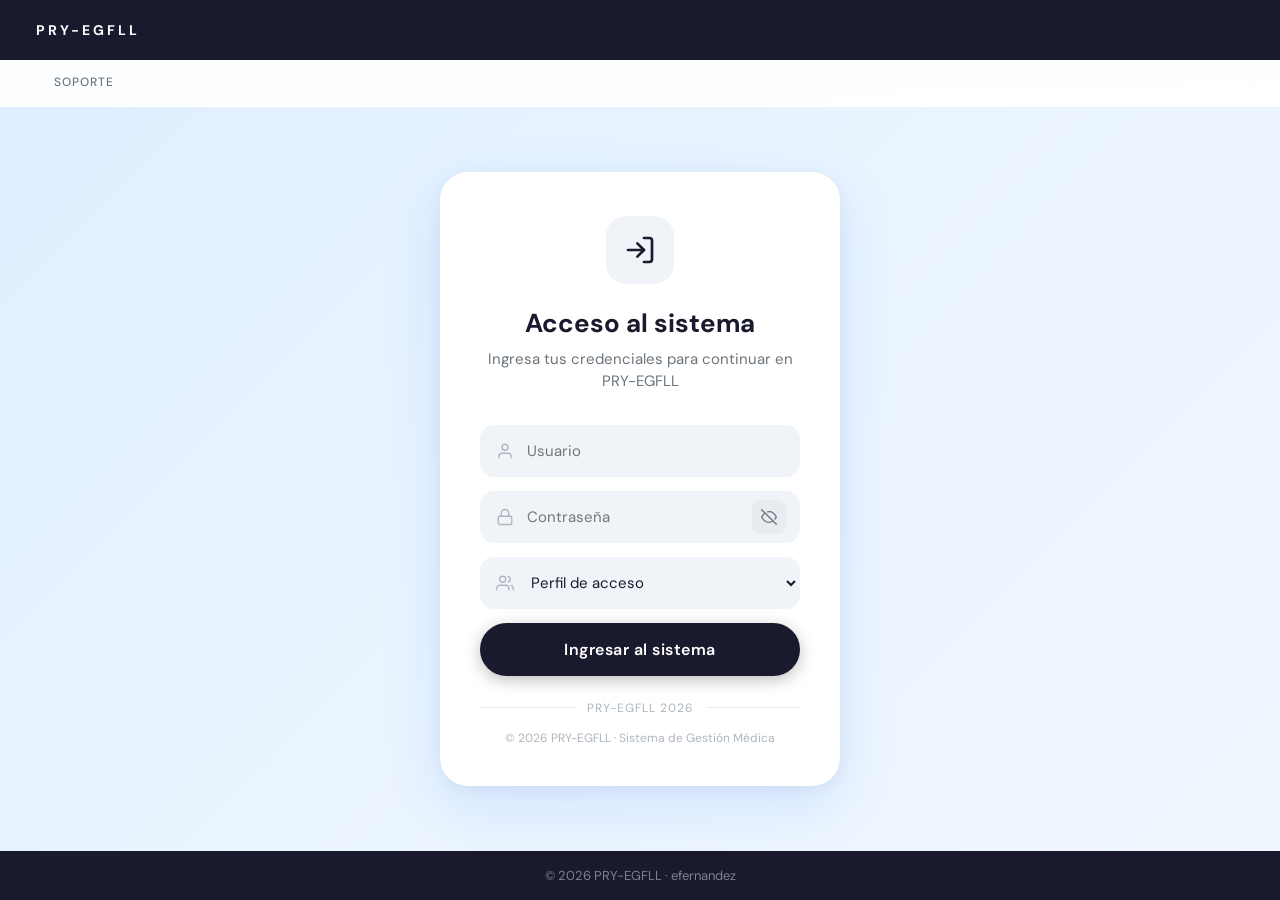
<file: index.html>
<!DOCTYPE html>
<html lang="es">
<head>
  <meta charset="UTF-8" />
  <meta name="viewport" content="width=device-width, initial-scale=1.0" />
  <meta name="description" content="PRY-EGFLL — Sistema de Gestión Médica" />
  <meta name="author" content="efernandez" />
  <title>PRY-EGFLL — Acceso</title>
  <link rel="stylesheet" href="css/global.css" />
  <link rel="stylesheet" href="css/animations.css" />
  <link rel="stylesheet" href="css/login.css" />
  <link rel="stylesheet" href="css/login.animations.css" />
</head>
<body>

  <header>
    <h1>PRY-EGFLL</h1>
  </header>

  <nav>
    <ul>
      <li><a href="soporte.html">Soporte</a></li>
    </ul>
  </nav>

  <main>
    <div class="login-box">

      <!-- ícono superior centrado — estilo imagen referencia -->
      <div class="login-icon-wrap">
        <svg viewBox="0 0 24 24">
          <path d="M15 3h4a2 2 0 0 1 2 2v14a2 2 0 0 1-2 2h-4"/>
          <polyline points="10 17 15 12 10 7"/>
          <line x1="15" y1="12" x2="3" y2="12"/>
        </svg>
      </div>

      <div class="login-title">Acceso al sistema</div>
      <div class="login-sub">Ingresa tus credenciales para continuar en PRY-EGFLL</div>

      <!-- campo usuario con ícono SVG integrado -->
      <div class="input-field">
        <svg viewBox="0 0 24 24">
          <path d="M20 21v-2a4 4 0 0 0-4-4H8a4 4 0 0 0-4 4v2"/>
          <circle cx="12" cy="7" r="4"/>
        </svg>
        <input type="text" id="usuario" placeholder="Usuario" />
      </div>

      <!-- campo contraseña con ícono SVG y botón ojo -->
      <div class="input-field">
        <svg viewBox="0 0 24 24">
          <rect x="3" y="11" width="18" height="11" rx="2" ry="2"/>
          <path d="M7 11V7a5 5 0 0 1 10 0v4"/>
        </svg>
        <input type="password" id="password" placeholder="Contraseña" />
        <!-- botón ojo — mismo estilo que imagen referencia -->
        <button class="eye-toggle" type="button" title="Mostrar contraseña">
          <svg viewBox="0 0 24 24">
            <path d="M17.94 17.94A10.07 10.07 0 0 1 12 20c-7 0-11-8-11-8a18.45 18.45 0 0 1 5.06-5.94"/>
            <path d="M9.9 4.24A9.12 9.12 0 0 1 12 4c7 0 11 8 11 8a18.5 18.5 0 0 1-2.16 3.19"/>
            <line x1="1" y1="1" x2="23" y2="23"/>
          </svg>
        </button>
      </div>

      <!-- campo perfil con ícono SVG -->
      <div class="input-field">
        <svg viewBox="0 0 24 24">
          <path d="M17 21v-2a4 4 0 0 0-4-4H5a4 4 0 0 0-4 4v2"/>
          <circle cx="9" cy="7" r="4"/>
          <path d="M23 21v-2a4 4 0 0 0-3-3.87"/>
          <path d="M16 3.13a4 4 0 0 1 0 7.75"/>
        </svg>
        <select id="rol">
          <option value="" disabled selected>Perfil de acceso</option>
          <option>Médico</option>
          <option>Admisión</option>
          <option>TI</option>
        </select>
      </div>

      <!-- botón pill negro con spinner SIEMPRE visible -->
      <!--<a href="medicos.html">-->
        <button class="btn-login" type="button" id="btn-login">
          Ingresar al sistema
        </button>
      <!--</a>--->

      <div class="login-divider">
        <div class="div-line"></div>
        <span class="div-text">PRY-EGFLL 2026</span>
        <div class="div-line"></div>
      </div>

      <div class="login-footer">&copy; 2026 PRY-EGFLL &middot; Sistema de Gestión Médica</div>

    </div>
  </main>

  <footer>
    &copy; 2026 PRY-EGFLL &middot; efernandez
  </footer>


  <!-- Modal login — bienvenida o error -->
  <div class="modal-overlay" id="modal-login">
    <div class="modal-box">
      <div class="modal-icono" id="modal-icono">
        <svg width="28" height="28" viewBox="0 0 24 24" fill="none" stroke="#198754" stroke-width="2" stroke-linecap="round" stroke-linejoin="round"><polyline points="20 6 9 17 4 12"/></svg>
      </div>
      <div class="modal-titulo" id="modal-titulo">Bienvenido</div>
      <div class="modal-mensaje" id="modal-mensaje"></div>
      <div class="modal-btns">
        <button class="btn btn-primary" id="modal-btn-ok">Continuar</button>
      </div>
    </div>
  </div>

  <script src="js/login.js"></script>
</body>
</html>
</file>
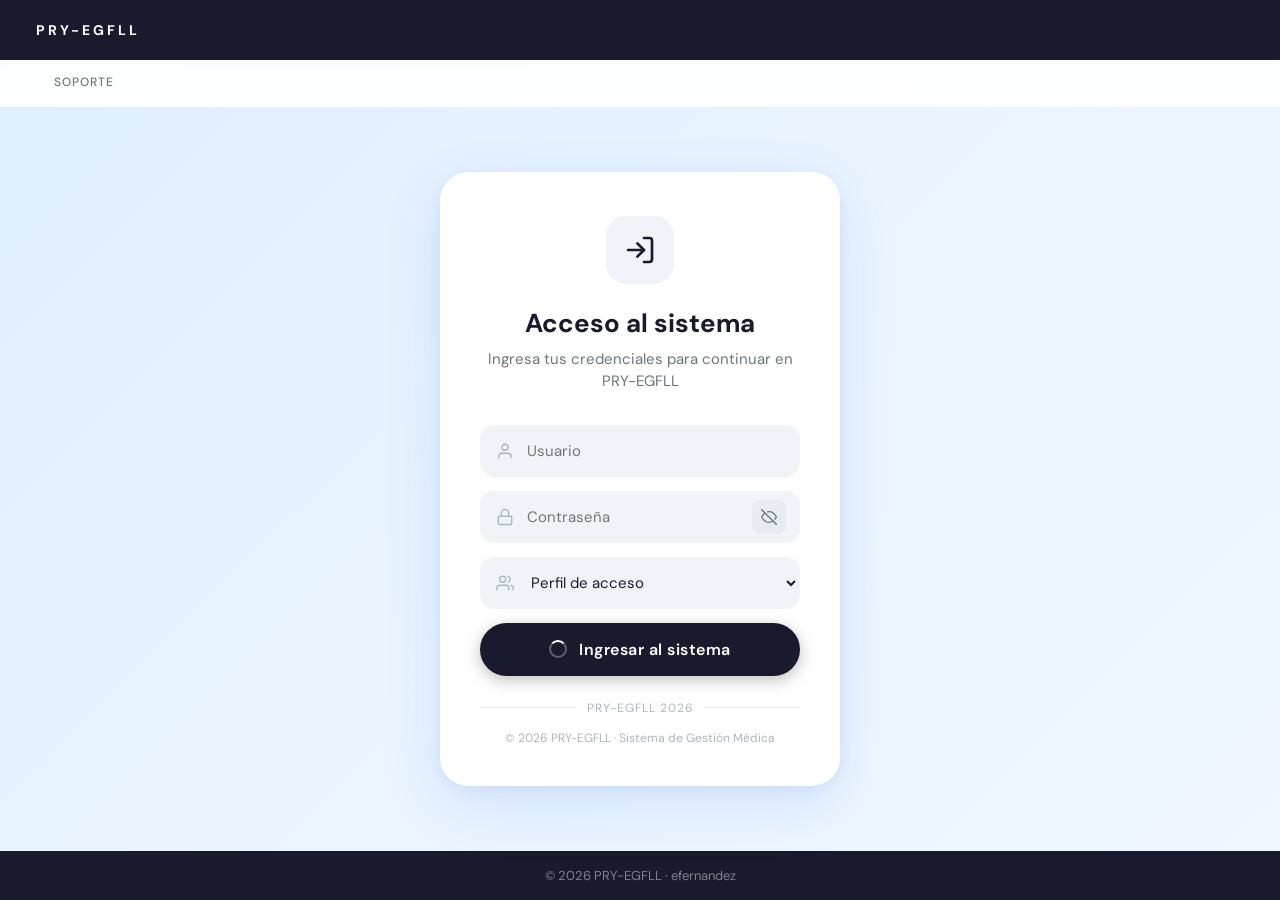
<file: WebMedico/index.html>
<!DOCTYPE html>
<html lang="es">
<head>
  <meta charset="UTF-8" />
  <meta name="viewport" content="width=device-width, initial-scale=1.0" />
  <meta name="description" content="PRY-EGFLL — Sistema de Gestión Médica" />
  <meta name="author" content="efernandez" />
  <title>PRY-EGFLL — Acceso</title>
  <link rel="stylesheet" href="css/global.css" />
  <link rel="stylesheet" href="css/animations.css" />
  <link rel="stylesheet" href="css/login.css" />
  <link rel="stylesheet" href="css/login.animations.css" />
</head>
<body>

  <header>
    <h1>PRY-EGFLL</h1>
  </header>

  <nav>
    <ul>
      <li><a href="soporte.html">Soporte</a></li>
    </ul>
  </nav>

  <main>
    <div class="login-box">

      <!-- ícono superior centrado — estilo imagen referencia -->
      <div class="login-icon-wrap">
        <svg viewBox="0 0 24 24">
          <path d="M15 3h4a2 2 0 0 1 2 2v14a2 2 0 0 1-2 2h-4"/>
          <polyline points="10 17 15 12 10 7"/>
          <line x1="15" y1="12" x2="3" y2="12"/>
        </svg>
      </div>

      <div class="login-title">Acceso al sistema</div>
      <div class="login-sub">Ingresa tus credenciales para continuar en PRY-EGFLL</div>

      <!-- campo usuario con ícono SVG integrado -->
      <div class="input-field">
        <svg viewBox="0 0 24 24">
          <path d="M20 21v-2a4 4 0 0 0-4-4H8a4 4 0 0 0-4 4v2"/>
          <circle cx="12" cy="7" r="4"/>
        </svg>
        <input type="text" id="usuario" placeholder="Usuario" />
      </div>

      <!-- campo contraseña con ícono SVG y botón ojo -->
      <div class="input-field">
        <svg viewBox="0 0 24 24">
          <rect x="3" y="11" width="18" height="11" rx="2" ry="2"/>
          <path d="M7 11V7a5 5 0 0 1 10 0v4"/>
        </svg>
        <input type="password" id="password" placeholder="Contraseña" />
        <!-- botón ojo — mismo estilo que imagen referencia -->
        <button class="eye-toggle" type="button" title="Mostrar contraseña">
          <svg viewBox="0 0 24 24">
            <path d="M17.94 17.94A10.07 10.07 0 0 1 12 20c-7 0-11-8-11-8a18.45 18.45 0 0 1 5.06-5.94"/>
            <path d="M9.9 4.24A9.12 9.12 0 0 1 12 4c7 0 11 8 11 8a18.5 18.5 0 0 1-2.16 3.19"/>
            <line x1="1" y1="1" x2="23" y2="23"/>
          </svg>
        </button>
      </div>

      <!-- campo perfil con ícono SVG -->
      <div class="input-field">
        <svg viewBox="0 0 24 24">
          <path d="M17 21v-2a4 4 0 0 0-4-4H5a4 4 0 0 0-4 4v2"/>
          <circle cx="9" cy="7" r="4"/>
          <path d="M23 21v-2a4 4 0 0 0-3-3.87"/>
          <path d="M16 3.13a4 4 0 0 1 0 7.75"/>
        </svg>
        <select id="rol">
          <option value="" disabled selected>Perfil de acceso</option>
          <option>Médico</option>
          <option>Admisión</option>
          <option>TI</option>
        </select>
      </div>

      <!-- botón pill negro con spinner SIEMPRE visible -->
      <a href="medicos.html">
        <button class="btn-login" type="button">
          <span class="spinner"></span>
          Ingresar al sistema
        </button>
      </a>

      <div class="login-divider">
        <div class="div-line"></div>
        <span class="div-text">PRY-EGFLL 2026</span>
        <div class="div-line"></div>
      </div>

      <div class="login-footer">&copy; 2026 PRY-EGFLL &middot; Sistema de Gestión Médica</div>

    </div>
  </main>

  <footer>
    &copy; 2026 PRY-EGFLL &middot; efernandez
  </footer>

</body>
</html>
</file>
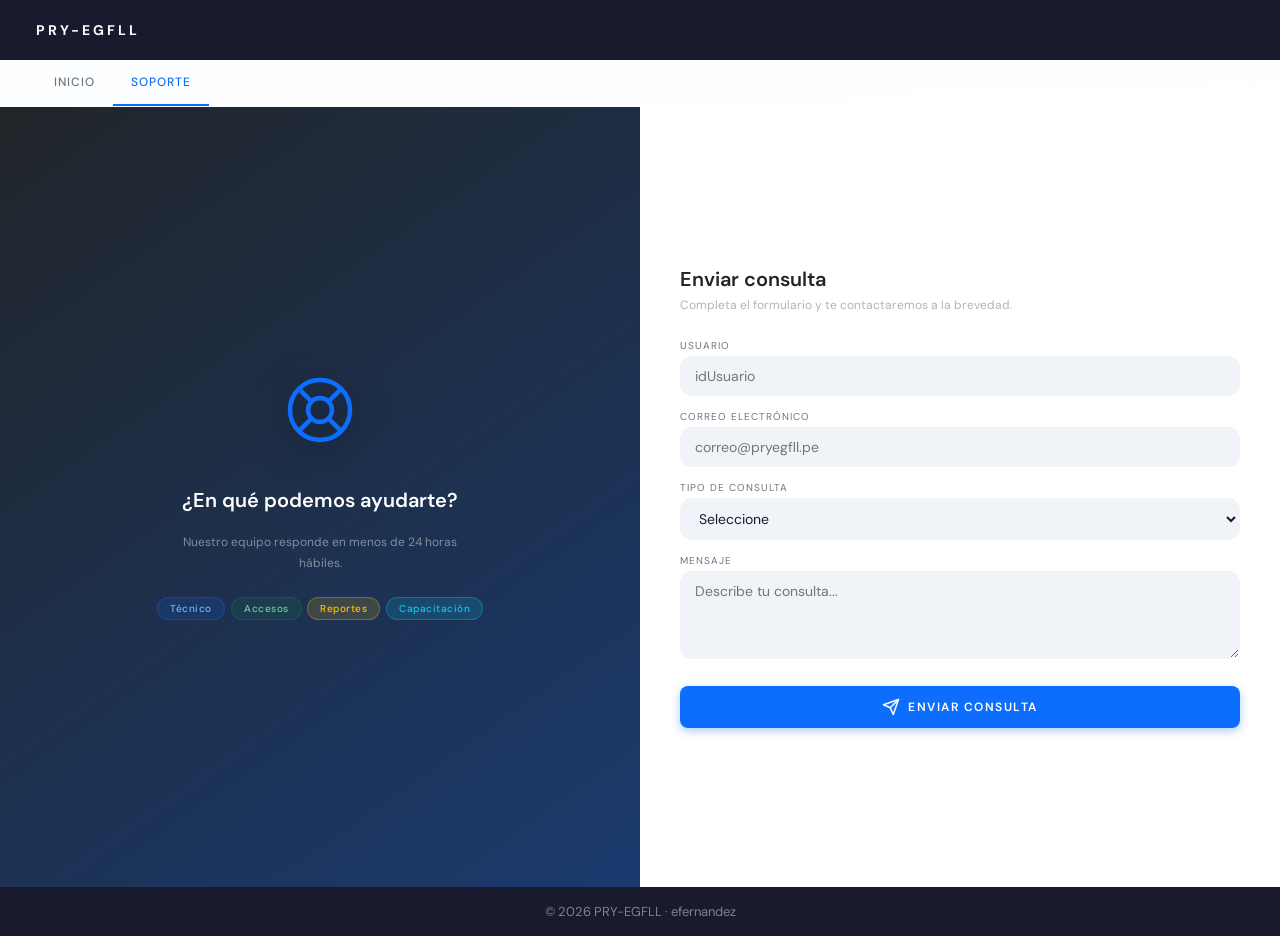
<file: soporte.html>
<!DOCTYPE html>
<html lang="es">
<head>
  <meta charset="UTF-8" />
  <meta name="viewport" content="width=device-width, initial-scale=1.0" />
  <meta name="description" content="PRY-EGFLL — Soporte técnico" />
  <meta name="author" content="efernandez" />
  <title>PRY-EGFLL — Soporte</title>
  <link rel="stylesheet" href="css/global.css" />
  <link rel="stylesheet" href="css/animations.css" />
  <link rel="stylesheet" href="css/soporte.css" />
  <link rel="stylesheet" href="css/soporte.animations.css" />
</head>
<body>

  <header>
    <h1>PRY-EGFLL</h1>
  </header>

  <nav>
    <ul>
      <li><a href="index.html">Inicio</a></li>
      <li><a href="soporte.html" class="activo">Soporte</a></li>
    </ul>
  </nav>

  <main>
    <div class="soporte-body">

      <!-- panel izquierdo con ilustración flotante -->
      <div class="soporte-left">
        <div class="soporte-illus"><svg width="72" height="72" viewBox="0 0 24 24" fill="none" stroke="#0d6efd" stroke-width="1.5" stroke-linecap="round" stroke-linejoin="round"><circle cx="12" cy="12" r="10"/><circle cx="12" cy="12" r="4"/><line x1="4.93" y1="4.93" x2="9.17" y2="9.17"/><line x1="14.83" y1="14.83" x2="19.07" y2="19.07"/><line x1="14.83" y1="9.17" x2="19.07" y2="4.93"/><line x1="4.93" y1="19.07" x2="9.17" y2="14.83"/></svg></div>
        <div class="soporte-left-title">¿En qué podemos ayudarte?</div>
        <div class="soporte-left-sub">Nuestro equipo responde en menos de 24 horas hábiles.</div>
        <div class="s-badges">
          <span class="s-badge s-primary">Técnico</span>
          <span class="s-badge s-success">Accesos</span>
          <span class="s-badge s-warning">Reportes</span>
          <span class="s-badge s-info">Capacitación</span>
        </div>
      </div>

      <!-- panel derecho con formulario -->
      <div class="soporte-right">
        <div class="s-title">Enviar consulta</div>
        <div class="s-sub">Completa el formulario y te contactaremos a la brevedad.</div>

        <div class="s-group">
          <label class="s-label" for="usuario">Usuario</label>
          <input type="text" id="usuario" placeholder="idUsuario" />
        </div>
        <div class="s-group">
          <label class="s-label" for="email">Correo electrónico</label>
          <input type="email" id="email" placeholder="correo@pryegfll.pe" />
        </div>
        <div class="s-group">
          <label class="s-label" for="tipo">Tipo de consulta</label>
          <select id="tipo">
            <option value="" disabled selected>Seleccione</option>
            <option>Problema técnico</option>
            <option>Acceso al sistema</option>
            <option>Reportes</option>
            <option>Capacitación</option>
          </select>
        </div>
        <div class="s-group">
          <label class="s-label" for="mensaje">Mensaje</label>
          <textarea id="mensaje" placeholder="Describe tu consulta..."></textarea>
        </div>

        <button class="btn-soporte" type="button" onclick="Enviar()">
          <!-- ícono SVG enviar estilo login -->
          <svg width="18" height="18" viewBox="0 0 24 24" fill="none" stroke="currentColor" stroke-width="2" stroke-linecap="round" stroke-linejoin="round">
            <line x1="22" y1="2" x2="11" y2="13"/>
            <polygon points="22 2 15 22 11 13 2 9 22 2"/>
          </svg>
          Enviar consulta
        </button>
      </div>

    </div>
  </main>

  <footer>
    &copy; 2026 PRY-EGFLL &middot; efernandez
  </footer>
  <script src="js/soporte.js"></script>
</body>
</html>
</file>
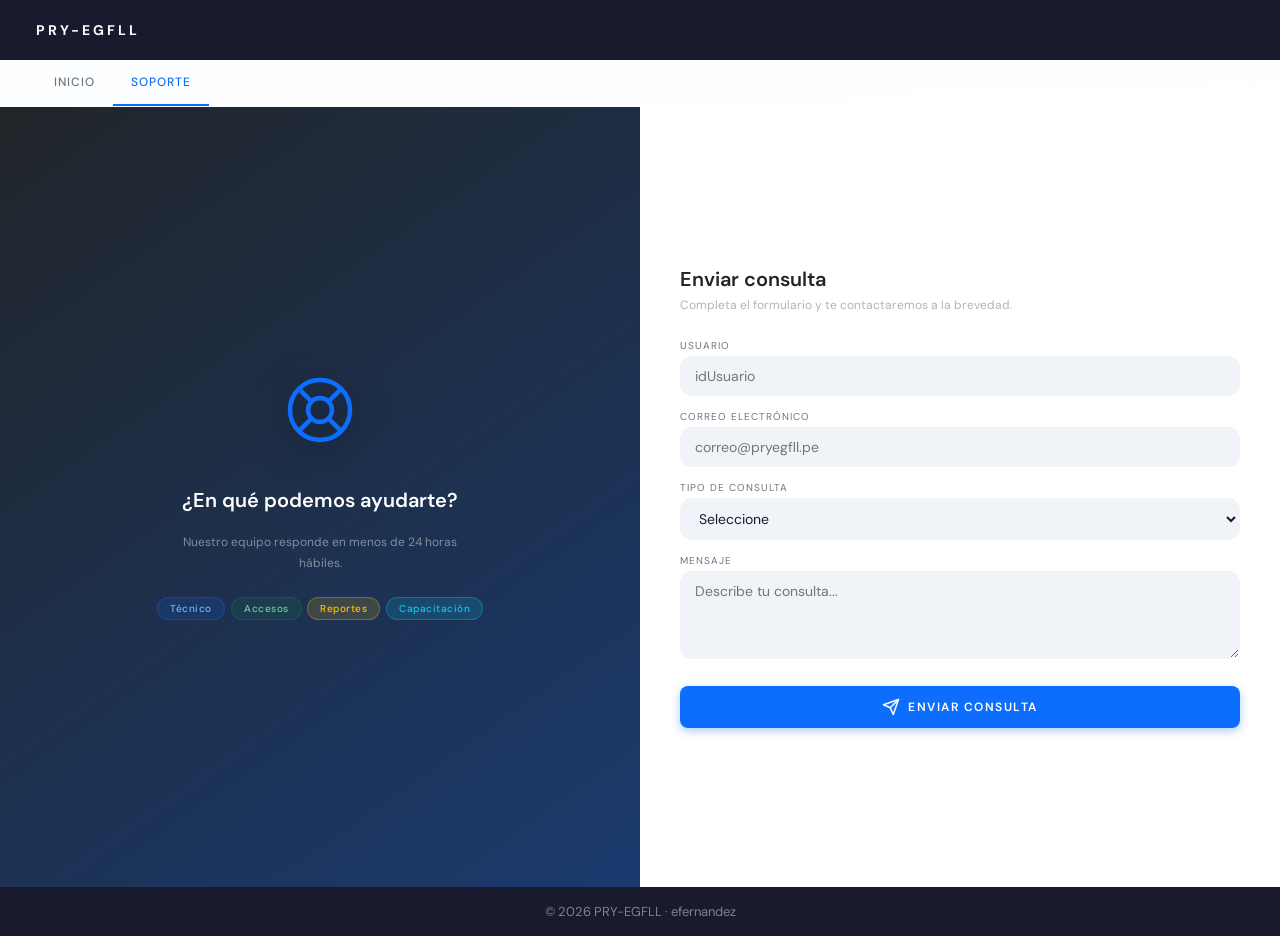
<file: WebMedico/soporte.html>
<!DOCTYPE html>
<html lang="es">
<head>
  <meta charset="UTF-8" />
  <meta name="viewport" content="width=device-width, initial-scale=1.0" />
  <meta name="description" content="PRY-EGFLL — Soporte técnico" />
  <meta name="author" content="efernandez" />
  <title>PRY-EGFLL — Soporte</title>
  <link rel="stylesheet" href="css/global.css" />
  <link rel="stylesheet" href="css/animations.css" />
  <link rel="stylesheet" href="css/soporte.css" />
  <link rel="stylesheet" href="css/soporte.animations.css" />
</head>
<body>

  <header>
    <h1>PRY-EGFLL</h1>
  </header>

  <nav>
    <ul>
      <li><a href="index.html">Inicio</a></li>
      <li><a href="soporte.html" class="activo">Soporte</a></li>
    </ul>
  </nav>

  <main>
    <div class="soporte-body">

      <!-- panel izquierdo con ilustración flotante -->
      <div class="soporte-left">
        <div class="soporte-illus"><svg width="72" height="72" viewBox="0 0 24 24" fill="none" stroke="#0d6efd" stroke-width="1.5" stroke-linecap="round" stroke-linejoin="round"><circle cx="12" cy="12" r="10"/><circle cx="12" cy="12" r="4"/><line x1="4.93" y1="4.93" x2="9.17" y2="9.17"/><line x1="14.83" y1="14.83" x2="19.07" y2="19.07"/><line x1="14.83" y1="9.17" x2="19.07" y2="4.93"/><line x1="4.93" y1="19.07" x2="9.17" y2="14.83"/></svg></div>
        <div class="soporte-left-title">¿En qué podemos ayudarte?</div>
        <div class="soporte-left-sub">Nuestro equipo responde en menos de 24 horas hábiles.</div>
        <div class="s-badges">
          <span class="s-badge s-primary">Técnico</span>
          <span class="s-badge s-success">Accesos</span>
          <span class="s-badge s-warning">Reportes</span>
          <span class="s-badge s-info">Capacitación</span>
        </div>
      </div>

      <!-- panel derecho con formulario -->
      <div class="soporte-right">
        <div class="s-title">Enviar consulta</div>
        <div class="s-sub">Completa el formulario y te contactaremos a la brevedad.</div>

        <div class="s-group">
          <label class="s-label" for="usuario">Usuario</label>
          <input type="text" id="usuario" placeholder="idUsuario" />
        </div>
        <div class="s-group">
          <label class="s-label" for="email">Correo electrónico</label>
          <input type="email" id="email" placeholder="correo@pryegfll.pe" />
        </div>
        <div class="s-group">
          <label class="s-label" for="tipo">Tipo de consulta</label>
          <select id="tipo">
            <option value="" disabled selected>Seleccione</option>
            <option>Problema técnico</option>
            <option>Acceso al sistema</option>
            <option>Reportes</option>
            <option>Capacitación</option>
          </select>
        </div>
        <div class="s-group">
          <label class="s-label" for="mensaje">Mensaje</label>
          <textarea id="mensaje" placeholder="Describe tu consulta..."></textarea>
        </div>

        <button class="btn-soporte" type="button">
          <!-- ícono SVG enviar estilo login -->
          <svg width="18" height="18" viewBox="0 0 24 24" fill="none" stroke="currentColor" stroke-width="2" stroke-linecap="round" stroke-linejoin="round">
            <line x1="22" y1="2" x2="11" y2="13"/>
            <polygon points="22 2 15 22 11 13 2 9 22 2"/>
          </svg>
          Enviar consulta
        </button>
      </div>

    </div>
  </main>

  <footer>
    &copy; 2026 PRY-EGFLL &middot; efernandez
  </footer>

</body>
</html>
</file>
<file: css/global.css>
/* ================================================
   global.css — Estilos base compartidos
   PRY-EGFLL 2026 · Paleta azul cielo
   ================================================ */

@import url('https://fonts.googleapis.com/css2?family=DM+Sans:wght@300;400;500;600;700&display=swap');

/* --- RESET --- */
* { box-sizing: border-box; margin: 0; padding: 0; }

/* --- BASE --- */
body {
  background: linear-gradient(135deg, #deeeff 0%, #eaf4ff 50%, #f0f7ff 100%);
  font-family: 'DM Sans', Arial, sans-serif;
  font-size: 16px;
  color: #1a1a2e;
  min-height: 100vh;
  display: flex;
  flex-direction: column;
}

a { color: #0d6efd; text-decoration: none; }
a:hover { text-decoration: underline; }

/* ================================================
   HEADER — mismo color que botón login (#1a1a2e)
   ================================================ */
header {
  background-color: #1a1a2e;        /* negro oscuro igual al btn login */
  padding: 0 36px;
  display: flex;
  align-items: center;
  justify-content: space-between;
  height: 60px;
  box-shadow: 0 2px 16px rgba(0,0,0,0.18);
}
.header-left {
  display: flex;
  align-items: center;
  gap: 12px;                        /* espacio entre hamburguesa y título */
}
header h1 {
  font-size: 14px;
  font-weight: 700;
  letter-spacing: 3px;
  text-transform: uppercase;
  color: #ffffff;
}

/* usuario logueado — lado derecho del header */
.header-user {
  display: flex;
  align-items: center;
  gap: 14px;
}
.header-avatar {
  width: 36px; height: 36px;
  border-radius: 50%;
  object-fit: cover;
  border: 2px solid rgba(255,255,255,0.25);
}
.header-name {
  font-size: 13px;
  font-weight: 500;
  color: rgba(255,255,255,0.85);
}

/* ================================================
   BOTÓN CERRAR SESIÓN — animación sorprendente
   Efecto: lava/fuego que sube desde abajo con glow
   ================================================ */
.btn-logout {
  position: relative;
  overflow: hidden;
  background-color: #dc3545;
  color: #ffffff;
  border: none;
  border-radius: 99px;
  padding: 8px 18px;
  font-family: 'DM Sans', Arial, sans-serif;
  font-size: 12px;
  font-weight: 600;
  letter-spacing: 1px;
  text-transform: uppercase;
  cursor: pointer;
  display: inline-flex;
  align-items: center;
  gap: 7px;
  transition: box-shadow 0.3s ease, transform 0.2s ease;
  box-shadow: 0 0 0 0 rgba(220,53,69,0);
}
/* ola de lava que sube desde abajo al hover */
.btn-logout::before {
  content: '';
  position: absolute;
  bottom: -100%;
  left: -10%;
  width: 120%;
  height: 200%;
  background: radial-gradient(ellipse at 50% 100%,
    rgba(255,100,50,0.95) 0%,
    rgba(255,50,50,0.8) 40%,
    transparent 70%);
  border-radius: 50%;
  transition: bottom 0.45s cubic-bezier(.22,1,.36,1), transform 0.45s ease;
  transform: scaleX(1.2);
  z-index: 0;
}
.btn-logout:hover::before {
  bottom: -20%;              /* ola sube */
}
/* glow rojo pulsante al hover */
.btn-logout:hover {
  box-shadow:
    0 0 12px rgba(220,53,69,0.7),
    0 0 28px rgba(220,53,69,0.4),
    0 0 50px rgba(220,53,69,0.2);
  transform: translateY(-2px);
}
/* texto e ícono sobre la ola */
.btn-logout span,
.btn-logout svg {
  position: relative;
  z-index: 1;
}
/* shake al hacer click */
.btn-logout:active {
  animation: shakeLogout 0.35s ease;
}

/* ================================================
   NAV
   ================================================ */
nav {
  background-color: rgba(255,255,255,0.92);
  border-bottom: 1px solid rgba(255,255,255,0.6);
  padding: 0 36px;
  backdrop-filter: blur(10px);
}
nav ul { list-style: none; display: flex; }
nav ul li a {
  display: block;
  padding: 14px 18px;
  font-size: 12px;
  font-weight: 500;
  letter-spacing: 1px;
  text-transform: uppercase;
  color: #6c757d;
  border-bottom: 2px solid transparent;
  transition: color 0.2s ease, border-color 0.2s ease;
}
nav ul li a:hover { color: #1a1a2e; text-decoration: none; }
nav ul li a.activo { color: #0d6efd; border-bottom-color: #0d6efd; }

/* ================================================
   MAIN
   ================================================ */
main {
  flex: 1;
  max-width: 1080px;
  margin: 36px auto;
  padding: 0 24px;
  width: 100%;
  overflow: visible;               /* permite zoom/elevación de cards sin recorte */
}

/* ================================================
   SECCIONES
   ================================================ */
section { margin-bottom: 36px; overflow: visible; } /* permite zoom/elevación sin recorte */
section h2 {
  font-size: 11px;
  font-weight: 600;
  letter-spacing: 2px;
  text-transform: uppercase;
  color: #6c757d;
  margin-bottom: 16px;
  padding-bottom: 10px;
  border-bottom: 1px solid rgba(0,0,0,0.08);
}

/* ================================================
   TABLAS
   ================================================ */
table {
  width: 100%;
  border-collapse: collapse;
  font-size: 14px;
  background-color: #ffffff;
  border-radius: 16px;
  overflow: hidden;
  box-shadow: 0 2px 12px rgba(13,110,253,0.06);
}
th {
  background-color: #f8faff;
  color: #6c757d;
  font-size: 11px;
  font-weight: 600;
  letter-spacing: 1px;
  text-transform: uppercase;
  padding: 12px 16px;
  text-align: left;
  border-bottom: 1px solid rgba(0,0,0,0.06);
}
td {
  padding: 12px 16px;
  border-bottom: 1px solid rgba(0,0,0,0.04);
  color: #2d3748;
  vertical-align: middle;
  font-size: 14px;
}
tbody tr:last-child td { border-bottom: none; }
tbody tr:hover td { background-color: #f0f7ff; transition: background-color 0.15s ease; }

/* ================================================
   BADGES
   ================================================ */
.badge {
  font-size: 11px;
  font-weight: 500;
  padding: 4px 10px;
  border-radius: 99px;
  display: inline-flex;
  align-items: center;
  gap: 4px;
}
.b-primary   { background-color: rgba(13,110,253,0.12); color: #0d6efd; border: 1px solid rgba(13,110,253,0.25); }
.b-success   { background-color: rgba(25,135,84,0.12);  color: #198754; border: 1px solid rgba(25,135,84,0.25); }
.b-danger    { background-color: rgba(220,53,69,0.12);  color: #dc3545; border: 1px solid rgba(220,53,69,0.25); }
.b-warning   { background-color: rgba(255,193,7,0.18);  color: #856404; border: 1px solid rgba(255,193,7,0.35); }
.b-secondary { background-color: rgba(108,117,125,0.12);color: #6c757d; border: 1px solid rgba(108,117,125,0.25); }
.b-info      { background-color: rgba(13,202,240,0.12); color: #087990; border: 1px solid rgba(13,202,240,0.25); }

/* ================================================
   FORMULARIOS
   ================================================ */
.f-label {
  display: block;
  font-size: 11px;
  font-weight: 600;
  letter-spacing: 1px;
  text-transform: uppercase;
  color: #6c757d;
  margin-bottom: 5px;
  margin-top: 12px;
}
input[type="text"],
input[type="number"],
input[type="date"],
input[type="password"],
input[type="email"],
select,
textarea {
  width: 100%;
  background-color: #f0f4f8;
  border: 1.5px solid transparent;
  border-radius: 12px;
  color: #1a1a2e;
  font-family: 'DM Sans', Arial, sans-serif;
  font-size: 14px;
  padding: 10px 14px;
  outline: none;
  transition: border-color 0.2s ease, box-shadow 0.2s ease, background-color 0.2s ease;
}
input:focus, select:focus, textarea:focus {
  border-color: #0d6efd;
  background-color: #ffffff;
  box-shadow: 0 0 0 4px rgba(13,110,253,0.1);
}
textarea { resize: vertical; min-height: 88px; }

/* ================================================
   BOTONES
   ================================================ */
.btn {
  font-family: 'DM Sans', Arial, sans-serif;
  font-size: 13px;
  font-weight: 600;
  letter-spacing: 1px;
  text-transform: uppercase;
  padding: 10px 20px;
  border-radius: 99px;
  border: none;
  cursor: pointer;
  display: inline-flex;
  align-items: center;
  gap: 8px;
  transition: background-color 0.2s ease, transform 0.1s ease, box-shadow 0.2s ease;
}
.btn:active { transform: translateY(1px); }

.btn-primary  { background-color: #0d6efd; color: #ffffff; box-shadow: 0 4px 14px rgba(13,110,253,0.35); }
.btn-danger  { background-color: #dc3545; color: #ffffff; box-shadow: 0 4px 14px rgba(220,53,69,0.35); }
.btn-primary:hover { background-color: #0b5ed7; transform: translateY(-1px); }

.btn-outline  { background-color: transparent; color: #0d6efd; border: 1.5px solid #0d6efd; }
.btn-outline:hover { background-color: #0d6efd; color: #ffffff; }

/* botón ícono */
.btn-icon {
  background-color: #f0f4f8;
  border: none;
  border-radius: 10px;
  width: 36px; height: 36px;
  display: inline-flex;
  align-items: center;
  justify-content: center;
  cursor: pointer;
  color: #6c757d;
  padding: 0;
  transition: background-color 0.2s ease, color 0.2s ease;
}
.btn-icon:hover { background-color: #0d6efd; color: #ffffff; }
.btn-icon svg  { width: 16px; height: 16px; stroke: currentColor; fill: none; stroke-width: 2; stroke-linecap: round; stroke-linejoin: round; }

.btn-group { display: flex; gap: 10px; flex-wrap: wrap; margin-bottom: 20px; }

/* ================================================
   BLOQUE
   ================================================ */
.bloque {
  background-color: #ffffff;
  border: 1px solid rgba(255,255,255,0.8);
  border-radius: 16px;
  padding: 16px 18px 15px;
  margin-bottom: 12px;
  box-shadow: 0 2px 12px rgba(13,110,253,0.06);
}
.bloque-titulo {
  font-size: 11px;
  font-weight: 600;
  letter-spacing: 1.5px;
  text-transform: uppercase;
  color: #6c757d;
  margin-bottom: 14px;
  display: flex;
  align-items: center;
  justify-content: space-between;
}
.bloque-titulo-left { display: flex; align-items: center; gap: 8px; }

/* ================================================
   ÍCONOS SVG — estilo consistente
   ================================================ */

/* ================================================
   GRIDS
   ================================================ */
.g-half  { display: grid; grid-template-columns: 1fr 1fr; gap: 12px; }
.g-pac   { display: grid; grid-template-columns: 2fr 1fr; gap: 12px; }

/* ================================================
   CHIP
   ================================================ */
.chip { background-color: #f0f4f8; border-radius: 12px; padding: 10px 12px; border: 1px solid transparent; transition: border-color 0.2s ease; }
.chip.alerta { background-color: rgba(220,53,69,0.06); border-color: rgba(220,53,69,0.2); animation: pulseDanger 3s ease infinite; }
.chip-label  { font-size: 11px; color: #6c757d; margin-bottom: 3px; font-weight: 500; }
.chip-valor  { font-size: 15px; font-weight: 600; color: #1a1a2e; }
.chip-valor.danger { color: #dc3545; }

/* ================================================
   FOTO
   ================================================ */

/* ================================================
   VALORES LAB
   ================================================ */
.val-alto { color: #dc3545; font-weight: 700; font-size: 13px; }
.val-ok   { color: #198754; font-size: 13px; font-weight: 500; }

audio { width: 100%; margin-top: 8px; border-radius: 8px; }

/* ================================================
   FOOTER — mismo color que header (#1a1a2e)
   ================================================ */
footer {
  background-color: #1a1a2e;        /* negro oscuro igual al header */
  text-align: center;
  padding: 16px;
  font-size: 13px;
  color: rgba(255,255,255,0.45);
}
footer a { color: rgba(255,255,255,0.45); margin: 0 8px; }
footer a:hover { color: #ffffff; text-decoration: none; }

/* ================================================
   RESPONSIVE
   ================================================ */
@media (max-width: 768px) {
  header { padding: 0 20px; }
  nav { padding: 0 20px; overflow-x: auto; }
  main { margin: 20px auto; padding: 0 16px; }
  .g-half  { grid-template-columns: 1fr; }
    .g-pac   { grid-template-columns: 1fr; }
  table { display: block; overflow-x: auto; }
  .header-name { display: none; }       /* oculta nombre en móvil */
}
@media (max-width: 480px) {
  .header-left {
  display: flex;
  align-items: center;
  gap: 12px;                        /* espacio entre hamburguesa y título */
}
header h1 { font-size: 11px; letter-spacing: 2px; }
    .btn-group { flex-direction: column; }
  .btn { width: 100%; justify-content: center; }
}

/* ================================================
   MENÚ HAMBURGUESA — visible solo en móvil
   ================================================ */

/* botón hamburguesa — oculto en desktop */
.btn-hamburguesa {
  display: none;
  background: none;
  border: none;
  cursor: pointer;
  padding: 4px;
  color: rgba(255,255,255,0.85);
}
.btn-hamburguesa svg {
  width: 24px; height: 24px;
  stroke: rgba(255,255,255,0.85);
  fill: none;
  stroke-width: 2;
  stroke-linecap: round;
}

/* en móvil muestra hamburguesa y oculta nav */
@media (max-width: 768px) {
  .btn-hamburguesa { display: block; }
  #nav-menu {
    display: none;
    flex-direction: column;
    position: absolute;
    top: 60px; left: 0; right: 0;
    background-color: #ffffff;
    border-bottom: 1px solid #dee2e6;
    z-index: 100;
    box-shadow: 0 4px 16px rgba(0,0,0,0.1);
  }
  #nav-menu.nav-abierto { display: flex; }
  #nav-menu ul { flex-direction: column; padding: 8px 0; }
  #nav-menu ul li a { padding: 14px 24px; border-bottom: none; }
  header { position: relative; }
  .header-name { display: none; }
}

/* ================================================
   MODALES — compartidos todas las páginas
   ================================================ */

/* fondo oscuro detrás del modal */
.modal-overlay {
  display: none;                    /* oculto por defecto */
  position: fixed;
  inset: 0;
  background: rgba(0,0,0,0.45);
  z-index: 200;
  align-items: center;
  justify-content: center;
}

/* caja del modal */
.modal-box {
  background: #ffffff;
  border-radius: 20px;
  padding: 32px 28px;
  max-width: 380px;
  width: 90%;
  box-shadow: 0 20px 60px rgba(0,0,0,0.18);
  text-align: center;
  animation: fadeInDown 0.3s ease both;
}

/* ícono del modal */
.modal-icono {
  width: 56px; height: 56px;
  border-radius: 50%;
  display: flex; align-items: center; justify-content: center;
  margin: 0 auto 16px;
  font-size: 24px;
}
.modal-icono-ok    { background: rgba(25,135,84,0.12); }
.modal-icono-error { background: rgba(220,53,69,0.12); }
.modal-icono-warn  { background: rgba(255,193,7,0.15); }

.modal-titulo  { font-size: 18px; font-weight: 700; color: #1a1a2e; margin-bottom: 8px; }
.modal-mensaje { font-size: 14px; color: #6c757d; line-height: 1.6; margin-bottom: 24px; }

/* botones del modal */
.modal-btns { display: flex; gap: 10px; justify-content: center; }
.modal-btns .btn { min-width: 110px; justify-content: center; }

/* modal de formulario — inputs dentro */
.modal-form { text-align: left; }
.modal-form .f-label { margin-top: 14px; }
.modal-error {
  font-size: 12px;
  color: #dc3545;
  margin-top: 8px;
  min-height: 18px;
}
</file>
<file: css/animations.css>
/* ================================================
   animations.css — Keyframes compartidos
   Usados en todas las páginas
   ================================================ */

/* entrada desde arriba */
@keyframes fadeInDown {
  from { opacity: 0; transform: translateY(-20px); }
  to   { opacity: 1; transform: translateY(0); }
}

/* entrada desde abajo */
@keyframes fadeInUp {
  from { opacity: 0; transform: translateY(16px); }
  to   { opacity: 1; transform: translateY(0); }
}

/* aparición simple */
@keyframes fadeIn {
  from { opacity: 0; }
  to   { opacity: 1; }
}

/* entrada desde la izquierda */
@keyframes slideInLeft {
  from { opacity: 0; transform: translateX(-20px); }
  to   { opacity: 1; transform: translateX(0); }
}

/* entrada desde la derecha */
@keyframes slideInRight {
  from { opacity: 0; transform: translateX(20px); }
  to   { opacity: 1; transform: translateX(0); }
}

/* flotación suave — loop infinito */
@keyframes float {
  0%, 100% { transform: translateY(0); }
  50%       { transform: translateY(-8px); }
}

/* rotación — spinner de carga */
@keyframes spin {
  to { transform: rotate(360deg); }
}

/* pulso de sombra — botón principal */
@keyframes pulseBtn {
  0%, 100% { box-shadow: 0 4px 14px rgba(13,110,253,0.35); }
  50%       { box-shadow: 0 4px 22px rgba(13,110,253,0.55); }
}

/* pulso borde danger — alergias */
@keyframes pulseDanger {
  0%, 100% { box-shadow: 0 0 0 0 rgba(220,53,69,0.2); }
  50%       { box-shadow: 0 0 0 5px rgba(220,53,69,0.0); }
}

/* escala pop — badges y chips al cargar */
@keyframes popIn {
  from { opacity: 0; transform: scale(0.85); }
  to   { opacity: 1; transform: scale(1); }
}

/* barra de progreso lab — crece de izquierda */
@keyframes growBar {
  from { width: 0%; }
}

/* ================================================
   CLASES UTILITARIAS DE ANIMACIÓN
   Aplica la animación con delay escalonado
   ================================================ */

/* header — siempre entra desde arriba */
header { animation: fadeInDown 0.8s ease both; }

/* nav — aparece tras el header */
nav    { animation: fadeIn 0.8s ease 0.2s both; }

/* footer — aparece al final */
footer { animation: fadeIn 0.8s ease 0.35s both; }

/* hover de cards definido por página en medicos.css */

/* spinner CSS puro */
.spinner {
  width: 14px; height: 14px;
  border: 2px solid rgba(255,255,255,0.35);
  border-top-color: #ffffff;
  border-radius: 50%;
  animation: spin 0.7s linear infinite;             /* gira continuo */
  flex-shrink: 0;
}

/* transición suave de tabla rows */
tbody tr {
  transition: background-color 0.15s ease;
}

/* shake al hacer click en cerrar sesión */
@keyframes shakeLogout {
  0%   { transform: translateX(0) rotate(0deg); }
  15%  { transform: translateX(-6px) rotate(-2deg); }
  30%  { transform: translateX(6px) rotate(2deg); }
  45%  { transform: translateX(-4px) rotate(-1deg); }
  60%  { transform: translateX(4px) rotate(1deg); }
  75%  { transform: translateX(-2px); }
  100% { transform: translateX(0); }
}

/* zoom suave stat-cards */
@keyframes zoomCard {
  from { transform: scale(1); }
  to   { transform: scale(1.035); }
}

/* fadeInOnly — solo opacidad, sin transform, para no bloquear hover */
@keyframes fadeInOnly {
  from { opacity: 0; }
  to   { opacity: 1; }
}
</file>
<file: css/login.css>
/* ================================================
   login.css — Estilos de index.html
   Basado en imagen de referencia: fondo degradado,
   caja blanca, inputs sin borde, botón pill negro
   ================================================ */

/* main centrado — ocupa todo el alto disponible */
main {
  flex: 1;
  display: flex;
  align-items: center;
  justify-content: center;
  padding: 40px 20px;
  max-width: 100%;
  margin: 0;
}

/* caja principal del login */
.login-box {
  background-color: #ffffff;
  border-radius: 28px;              /* muy redondeado como imagen */
  padding: 44px 40px 40px;
  width: 100%;
  max-width: 400px;
  box-shadow: 0 20px 60px rgba(13,110,253,0.12), 0 4px 20px rgba(0,0,0,0.06);
}

/* ícono arriba centrado — igual que imagen */
.login-icon-wrap {
  width: 68px; height: 68px;
  background-color: #f0f4f8;        /* gris suave como imagen */
  border-radius: 20px;
  display: flex;
  align-items: center;
  justify-content: center;
  margin: 0 auto 24px;
}
.login-icon-wrap svg {
  width: 32px; height: 32px;
  stroke: #1a1a2e;
  fill: none;
  stroke-width: 2;
  stroke-linecap: round;
  stroke-linejoin: round;
}

/* título grande y negrita */
.login-title {
  font-size: 26px;
  font-weight: 700;
  color: #1a1a2e;
  text-align: center;
  margin-bottom: 8px;
  line-height: 1.2;
}
/* subtítulo gris */
.login-sub {
  font-size: 15px;
  color: #6c757d;
  text-align: center;
  margin-bottom: 32px;
  line-height: 1.5;
}

/* input con ícono integrado — estilo imagen */
.input-field {
  position: relative;
  margin-bottom: 14px;
}
.input-field svg {                  /* ícono SVG dentro del input */
  position: absolute;
  left: 16px;
  top: 50%;
  transform: translateY(-50%);
  width: 18px; height: 18px;
  stroke: #adb5bd;
  fill: none;
  stroke-width: 1.8;
  stroke-linecap: round;
  stroke-linejoin: round;
  pointer-events: none;
  transition: stroke 0.2s ease;
}
.input-field input,
.input-field select {
  padding-left: 46px;               /* espacio para el ícono */
  border-radius: 14px;
  font-size: 15px;
  height: 52px;
  background-color: #f0f4f8;
  border: 1.5px solid transparent;
}
.input-field input:focus ~ svg,
.input-field input:focus + svg { stroke: #0d6efd; } /* ícono azul al enfocar */

/* ícono ojo — mostrar/ocultar contraseña */
.eye-toggle {
  position: absolute;
  right: 14px;
  top: 50%;
  transform: translateY(-50%);
  background: #e8ecf0;              /* fondo redondeado estilo imagen */
  border: none;
  border-radius: 8px;
  width: 34px; height: 34px;
  display: flex;
  align-items: center;
  justify-content: center;
  cursor: pointer;
  transition: background-color 0.2s ease;
}
.eye-toggle svg {
  width: 16px; height: 16px;
  stroke: #6c757d;
  fill: none;
  stroke-width: 2;
  stroke-linecap: round;
  stroke-linejoin: round;
  position: static;                 /* anula el absolute del ícono padre */
  transform: none;
  pointer-events: none;
}
.eye-toggle:hover { background-color: #dde2e8; }

/* select con ícono */
.input-field select { padding-left: 46px; }

/* botón pill negro — igual que imagen */
.btn-login {
  width: 100%;
  background-color: #1a1a2e;       /* negro oscuro */
  color: #ffffff;
  border: none;
  border-radius: 99px;             /* pill completo */
  padding: 16px;
  font-family: 'DM Sans', Arial, sans-serif;
  font-size: 16px;
  font-weight: 600;
  letter-spacing: 0.5px;
  cursor: pointer;
  display: flex;
  align-items: center;
  justify-content: center;
  gap: 12px;
  margin-top: 8px;
  transition: background-color 0.2s ease, transform 0.1s ease, box-shadow 0.2s ease;
  box-shadow: 0 4px 16px rgba(0,0,0,0.25);
}
.btn-login:hover { background-color: #2d2d44; transform: translateY(-1px); box-shadow: 0 8px 24px rgba(0,0,0,0.3); }
.btn-login:active { transform: translateY(1px); }

/* spinner CSS — siempre visible en botón login */
.spinner {
  width: 18px; height: 18px;
  border: 2.5px solid rgba(255,255,255,0.3);
  border-top-color: #ffffff;
  border-radius: 50%;
  animation: spin 0.8s linear infinite; /* gira siempre */
  flex-shrink: 0;
}

/* separador con texto */
.login-divider {
  display: flex;
  align-items: center;
  gap: 12px;
  margin: 24px 0 14px;
}
.div-line { flex: 1; height: 1px; background-color: #e9ecef; }
.div-text  { font-size: 12px; color: #adb5bd; letter-spacing: 1px; text-transform: uppercase; white-space: nowrap; }

/* pie de caja */
.login-footer {
  text-align: center;
  font-size: 12px;
  color: #adb5bd;
}

/* ================================================
   RESPONSIVE login
   ================================================ */
@media (max-width: 480px) {
  .login-box { padding: 32px 24px; border-radius: 20px; }
  .login-title { font-size: 22px; }
}
</file>
<file: css/login.animations.css>
/* ================================================
   login.animations.css — Animaciones de index.html
   ================================================ */

/* caja entra desde arriba con rebote suave */
.login-box {
  animation: fadeInDown 0.9s cubic-bezier(.22,1,.36,1) 0.1s both;
}

/* logo aparece con fade tras la caja */
.login-logo {
  animation: fadeIn 0.9s ease 0.3s both;
}

/* título y subtítulo suben desde abajo */
.login-title { animation: fadeInOnly 0.8s ease 0.25s both; }
.login-sub   { animation: fadeInOnly 0.8s ease 0.32s both; }

/* campos aparecen escalonados */
.f-group:nth-child(1) { animation: fadeInOnly 0.8s ease 0.38s both; }
.f-group:nth-child(2) { animation: fadeInOnly 0.8s ease 0.44s both; }
.f-group:nth-child(3) { animation: fadeInOnly 0.8s ease 0.50s both; }

/* botón aparece último y pulsa suave */
.btn-login {
  animation: fadeInOnly 0.8s ease 0.56s both, pulseBtn 2.5s ease 1s infinite;
}

/* separador y pie aparecen al final */
.login-divider { animation: fadeIn 0.8s ease 0.62s both; }
.login-footer  { animation: fadeIn 0.8s ease 0.68s both; }

/* fondo decorativo aparece lento */
.login-bg { animation: fadeIn 1s ease both; }
</file>
<file: WebMedico/css/global.css>
/* ================================================
   global.css — Estilos base compartidos
   PRY-EGFLL 2026 · Paleta azul cielo
   ================================================ */

@import url('https://fonts.googleapis.com/css2?family=DM+Sans:wght@300;400;500;600;700&display=swap');

/* --- RESET --- */
* { box-sizing: border-box; margin: 0; padding: 0; }

/* --- BASE --- */
body {
  background: linear-gradient(135deg, #deeeff 0%, #eaf4ff 50%, #f0f7ff 100%);
  font-family: 'DM Sans', Arial, sans-serif;
  font-size: 16px;
  color: #1a1a2e;
  min-height: 100vh;
  display: flex;
  flex-direction: column;
}

a { color: #0d6efd; text-decoration: none; }
a:hover { text-decoration: underline; }

/* ================================================
   HEADER — mismo color que botón login (#1a1a2e)
   ================================================ */
header {
  background-color: #1a1a2e;        /* negro oscuro igual al btn login */
  padding: 0 36px;
  display: flex;
  align-items: center;
  justify-content: space-between;
  height: 60px;
  box-shadow: 0 2px 16px rgba(0,0,0,0.18);
}
header h1 {
  font-size: 14px;
  font-weight: 700;
  letter-spacing: 3px;
  text-transform: uppercase;
  color: #ffffff;
}

/* usuario logueado — lado derecho del header */
.header-user {
  display: flex;
  align-items: center;
  gap: 14px;
}
.header-avatar {
  width: 36px; height: 36px;
  border-radius: 50%;
  object-fit: cover;
  border: 2px solid rgba(255,255,255,0.25);
}
.header-name {
  font-size: 13px;
  font-weight: 500;
  color: rgba(255,255,255,0.85);
}

/* ================================================
   BOTÓN CERRAR SESIÓN — animación sorprendente
   Efecto: lava/fuego que sube desde abajo con glow
   ================================================ */
.btn-logout {
  position: relative;
  overflow: hidden;
  background-color: #dc3545;
  color: #ffffff;
  border: none;
  border-radius: 99px;
  padding: 8px 18px;
  font-family: 'DM Sans', Arial, sans-serif;
  font-size: 12px;
  font-weight: 600;
  letter-spacing: 1px;
  text-transform: uppercase;
  cursor: pointer;
  display: inline-flex;
  align-items: center;
  gap: 7px;
  transition: box-shadow 0.3s ease, transform 0.2s ease;
  box-shadow: 0 0 0 0 rgba(220,53,69,0);
}
/* ola de lava que sube desde abajo al hover */
.btn-logout::before {
  content: '';
  position: absolute;
  bottom: -100%;
  left: -10%;
  width: 120%;
  height: 200%;
  background: radial-gradient(ellipse at 50% 100%,
    rgba(255,100,50,0.95) 0%,
    rgba(255,50,50,0.8) 40%,
    transparent 70%);
  border-radius: 50%;
  transition: bottom 0.45s cubic-bezier(.22,1,.36,1), transform 0.45s ease;
  transform: scaleX(1.2);
  z-index: 0;
}
.btn-logout:hover::before {
  bottom: -20%;              /* ola sube */
}
/* glow rojo pulsante al hover */
.btn-logout:hover {
  box-shadow:
    0 0 12px rgba(220,53,69,0.7),
    0 0 28px rgba(220,53,69,0.4),
    0 0 50px rgba(220,53,69,0.2);
  transform: translateY(-2px);
}
/* texto e ícono sobre la ola */
.btn-logout span,
.btn-logout svg {
  position: relative;
  z-index: 1;
}
/* shake al hacer click */
.btn-logout:active {
  animation: shakeLogout 0.35s ease;
}

/* ================================================
   NAV
   ================================================ */
nav {
  background-color: rgba(255,255,255,0.92);
  border-bottom: 1px solid rgba(255,255,255,0.6);
  padding: 0 36px;
  backdrop-filter: blur(10px);
}
nav ul { list-style: none; display: flex; }
nav ul li a {
  display: block;
  padding: 14px 18px;
  font-size: 12px;
  font-weight: 500;
  letter-spacing: 1px;
  text-transform: uppercase;
  color: #6c757d;
  border-bottom: 2px solid transparent;
  transition: color 0.2s ease, border-color 0.2s ease;
}
nav ul li a:hover { color: #1a1a2e; text-decoration: none; }
nav ul li a.activo { color: #0d6efd; border-bottom-color: #0d6efd; }

/* ================================================
   MAIN
   ================================================ */
main {
  flex: 1;
  max-width: 1080px;
  margin: 36px auto;
  padding: 0 24px;
  width: 100%;
  overflow: visible;               /* permite zoom/elevación de cards sin recorte */
}

/* ================================================
   SECCIONES
   ================================================ */
section { margin-bottom: 36px; overflow: visible; } /* permite zoom/elevación sin recorte */
section h2 {
  font-size: 11px;
  font-weight: 600;
  letter-spacing: 2px;
  text-transform: uppercase;
  color: #6c757d;
  margin-bottom: 16px;
  padding-bottom: 10px;
  border-bottom: 1px solid rgba(0,0,0,0.08);
}

/* ================================================
   TABLAS
   ================================================ */
table {
  width: 100%;
  border-collapse: collapse;
  font-size: 14px;
  background-color: #ffffff;
  border-radius: 16px;
  overflow: hidden;
  box-shadow: 0 2px 12px rgba(13,110,253,0.06);
}
th {
  background-color: #f8faff;
  color: #6c757d;
  font-size: 11px;
  font-weight: 600;
  letter-spacing: 1px;
  text-transform: uppercase;
  padding: 12px 16px;
  text-align: left;
  border-bottom: 1px solid rgba(0,0,0,0.06);
}
td {
  padding: 12px 16px;
  border-bottom: 1px solid rgba(0,0,0,0.04);
  color: #2d3748;
  vertical-align: middle;
  font-size: 14px;
}
tbody tr:last-child td { border-bottom: none; }
tbody tr:hover td { background-color: #f0f7ff; transition: background-color 0.15s ease; }

/* ================================================
   BADGES
   ================================================ */
.badge {
  font-size: 11px;
  font-weight: 500;
  padding: 4px 10px;
  border-radius: 99px;
  display: inline-flex;
  align-items: center;
  gap: 4px;
}
.b-primary   { background-color: rgba(13,110,253,0.12); color: #0d6efd; border: 1px solid rgba(13,110,253,0.25); }
.b-success   { background-color: rgba(25,135,84,0.12);  color: #198754; border: 1px solid rgba(25,135,84,0.25); }
.b-danger    { background-color: rgba(220,53,69,0.12);  color: #dc3545; border: 1px solid rgba(220,53,69,0.25); }
.b-warning   { background-color: rgba(255,193,7,0.18);  color: #856404; border: 1px solid rgba(255,193,7,0.35); }
.b-secondary { background-color: rgba(108,117,125,0.12);color: #6c757d; border: 1px solid rgba(108,117,125,0.25); }
.b-info      { background-color: rgba(13,202,240,0.12); color: #087990; border: 1px solid rgba(13,202,240,0.25); }

/* ================================================
   FORMULARIOS
   ================================================ */
.f-label {
  display: block;
  font-size: 11px;
  font-weight: 600;
  letter-spacing: 1px;
  text-transform: uppercase;
  color: #6c757d;
  margin-bottom: 5px;
  margin-top: 12px;
}
input[type="text"],
input[type="number"],
input[type="date"],
input[type="password"],
input[type="email"],
select,
textarea {
  width: 100%;
  background-color: #f0f4f8;
  border: 1.5px solid transparent;
  border-radius: 12px;
  color: #1a1a2e;
  font-family: 'DM Sans', Arial, sans-serif;
  font-size: 14px;
  padding: 10px 14px;
  outline: none;
  transition: border-color 0.2s ease, box-shadow 0.2s ease, background-color 0.2s ease;
}
input:focus, select:focus, textarea:focus {
  border-color: #0d6efd;
  background-color: #ffffff;
  box-shadow: 0 0 0 4px rgba(13,110,253,0.1);
}
textarea { resize: vertical; min-height: 88px; }

/* ================================================
   BOTONES
   ================================================ */
.btn {
  font-family: 'DM Sans', Arial, sans-serif;
  font-size: 13px;
  font-weight: 600;
  letter-spacing: 1px;
  text-transform: uppercase;
  padding: 10px 20px;
  border-radius: 99px;
  border: none;
  cursor: pointer;
  display: inline-flex;
  align-items: center;
  gap: 8px;
  transition: background-color 0.2s ease, transform 0.1s ease, box-shadow 0.2s ease;
}
.btn:active { transform: translateY(1px); }

.btn-primary  { background-color: #0d6efd; color: #ffffff; box-shadow: 0 4px 14px rgba(13,110,253,0.35); }
.btn-primary:hover { background-color: #0b5ed7; transform: translateY(-1px); }

.btn-outline  { background-color: transparent; color: #0d6efd; border: 1.5px solid #0d6efd; }
.btn-outline:hover { background-color: #0d6efd; color: #ffffff; }

/* botón ícono */
.btn-icon {
  background-color: #f0f4f8;
  border: none;
  border-radius: 10px;
  width: 36px; height: 36px;
  display: inline-flex;
  align-items: center;
  justify-content: center;
  cursor: pointer;
  color: #6c757d;
  padding: 0;
  transition: background-color 0.2s ease, color 0.2s ease;
}
.btn-icon:hover { background-color: #0d6efd; color: #ffffff; }
.btn-icon svg  { width: 16px; height: 16px; stroke: currentColor; fill: none; stroke-width: 2; stroke-linecap: round; stroke-linejoin: round; }

.btn-group { display: flex; gap: 10px; flex-wrap: wrap; margin-bottom: 20px; }

/* ================================================
   BLOQUE
   ================================================ */
.bloque {
  background-color: #ffffff;
  border: 1px solid rgba(255,255,255,0.8);
  border-radius: 16px;
  padding: 16px 18px 15px;
  margin-bottom: 12px;
  box-shadow: 0 2px 12px rgba(13,110,253,0.06);
}
.bloque-titulo {
  font-size: 11px;
  font-weight: 600;
  letter-spacing: 1.5px;
  text-transform: uppercase;
  color: #6c757d;
  margin-bottom: 14px;
  display: flex;
  align-items: center;
  justify-content: space-between;
}
.bloque-titulo-left { display: flex; align-items: center; gap: 8px; }

/* ================================================
   ÍCONOS SVG — estilo consistente
   ================================================ */

/* ================================================
   GRIDS
   ================================================ */
.g-half  { display: grid; grid-template-columns: 1fr 1fr; gap: 12px; }
.g-pac   { display: grid; grid-template-columns: 2fr 1fr; gap: 12px; }

/* ================================================
   CHIP
   ================================================ */
.chip { background-color: #f0f4f8; border-radius: 12px; padding: 10px 12px; border: 1px solid transparent; transition: border-color 0.2s ease; }
.chip.alerta { background-color: rgba(220,53,69,0.06); border-color: rgba(220,53,69,0.2); animation: pulseDanger 3s ease infinite; }
.chip-label  { font-size: 11px; color: #6c757d; margin-bottom: 3px; font-weight: 500; }
.chip-valor  { font-size: 15px; font-weight: 600; color: #1a1a2e; }
.chip-valor.danger { color: #dc3545; }

/* ================================================
   FOTO
   ================================================ */

/* ================================================
   VALORES LAB
   ================================================ */
.val-alto { color: #dc3545; font-weight: 700; font-size: 13px; }
.val-ok   { color: #198754; font-size: 13px; font-weight: 500; }

audio { width: 100%; margin-top: 8px; border-radius: 8px; }

/* ================================================
   FOOTER — mismo color que header (#1a1a2e)
   ================================================ */
footer {
  background-color: #1a1a2e;        /* negro oscuro igual al header */
  text-align: center;
  padding: 16px;
  font-size: 13px;
  color: rgba(255,255,255,0.45);
}
footer a { color: rgba(255,255,255,0.45); margin: 0 8px; }
footer a:hover { color: #ffffff; text-decoration: none; }

/* ================================================
   RESPONSIVE
   ================================================ */
@media (max-width: 768px) {
  header { padding: 0 20px; }
  nav { padding: 0 20px; overflow-x: auto; }
  main { margin: 20px auto; padding: 0 16px; }
  .g-half  { grid-template-columns: 1fr; }
    .g-pac   { grid-template-columns: 1fr; }
  table { display: block; overflow-x: auto; }
  .header-name { display: none; }       /* oculta nombre en móvil */
}
@media (max-width: 480px) {
  header h1 { font-size: 11px; letter-spacing: 2px; }
    .btn-group { flex-direction: column; }
  .btn { width: 100%; justify-content: center; }
}
</file>
<file: WebMedico/css/animations.css>
/* ================================================
   animations.css — Keyframes compartidos
   Usados en todas las páginas
   ================================================ */

/* entrada desde arriba */
@keyframes fadeInDown {
  from { opacity: 0; transform: translateY(-20px); }
  to   { opacity: 1; transform: translateY(0); }
}

/* entrada desde abajo */
@keyframes fadeInUp {
  from { opacity: 0; transform: translateY(16px); }
  to   { opacity: 1; transform: translateY(0); }
}

/* aparición simple */
@keyframes fadeIn {
  from { opacity: 0; }
  to   { opacity: 1; }
}

/* entrada desde la izquierda */
@keyframes slideInLeft {
  from { opacity: 0; transform: translateX(-20px); }
  to   { opacity: 1; transform: translateX(0); }
}

/* entrada desde la derecha */
@keyframes slideInRight {
  from { opacity: 0; transform: translateX(20px); }
  to   { opacity: 1; transform: translateX(0); }
}

/* flotación suave — loop infinito */
@keyframes float {
  0%, 100% { transform: translateY(0); }
  50%       { transform: translateY(-8px); }
}

/* rotación — spinner de carga */
@keyframes spin {
  to { transform: rotate(360deg); }
}

/* pulso de sombra — botón principal */
@keyframes pulseBtn {
  0%, 100% { box-shadow: 0 4px 14px rgba(13,110,253,0.35); }
  50%       { box-shadow: 0 4px 22px rgba(13,110,253,0.55); }
}

/* pulso borde danger — alergias */
@keyframes pulseDanger {
  0%, 100% { box-shadow: 0 0 0 0 rgba(220,53,69,0.2); }
  50%       { box-shadow: 0 0 0 5px rgba(220,53,69,0.0); }
}

/* escala pop — badges y chips al cargar */
@keyframes popIn {
  from { opacity: 0; transform: scale(0.85); }
  to   { opacity: 1; transform: scale(1); }
}

/* barra de progreso lab — crece de izquierda */
@keyframes growBar {
  from { width: 0%; }
}

/* ================================================
   CLASES UTILITARIAS DE ANIMACIÓN
   Aplica la animación con delay escalonado
   ================================================ */

/* header — siempre entra desde arriba */
header { animation: fadeInDown 0.8s ease both; }

/* nav — aparece tras el header */
nav    { animation: fadeIn 0.8s ease 0.2s both; }

/* footer — aparece al final */
footer { animation: fadeIn 0.8s ease 0.35s both; }

/* hover de cards definido por página en medicos.css */

/* spinner CSS puro */
.spinner {
  width: 14px; height: 14px;
  border: 2px solid rgba(255,255,255,0.35);
  border-top-color: #ffffff;
  border-radius: 50%;
  animation: spin 0.7s linear infinite;             /* gira continuo */
  flex-shrink: 0;
}

/* transición suave de tabla rows */
tbody tr {
  transition: background-color 0.15s ease;
}

/* shake al hacer click en cerrar sesión */
@keyframes shakeLogout {
  0%   { transform: translateX(0) rotate(0deg); }
  15%  { transform: translateX(-6px) rotate(-2deg); }
  30%  { transform: translateX(6px) rotate(2deg); }
  45%  { transform: translateX(-4px) rotate(-1deg); }
  60%  { transform: translateX(4px) rotate(1deg); }
  75%  { transform: translateX(-2px); }
  100% { transform: translateX(0); }
}

/* zoom suave stat-cards */
@keyframes zoomCard {
  from { transform: scale(1); }
  to   { transform: scale(1.035); }
}

/* fadeInOnly — solo opacidad, sin transform, para no bloquear hover */
@keyframes fadeInOnly {
  from { opacity: 0; }
  to   { opacity: 1; }
}
</file>
<file: WebMedico/css/login.css>
/* ================================================
   login.css — Estilos de index.html
   Basado en imagen de referencia: fondo degradado,
   caja blanca, inputs sin borde, botón pill negro
   ================================================ */

/* main centrado — ocupa todo el alto disponible */
main {
  flex: 1;
  display: flex;
  align-items: center;
  justify-content: center;
  padding: 40px 20px;
  max-width: 100%;
  margin: 0;
}

/* caja principal del login */
.login-box {
  background-color: #ffffff;
  border-radius: 28px;              /* muy redondeado como imagen */
  padding: 44px 40px 40px;
  width: 100%;
  max-width: 400px;
  box-shadow: 0 20px 60px rgba(13,110,253,0.12), 0 4px 20px rgba(0,0,0,0.06);
}

/* ícono arriba centrado — igual que imagen */
.login-icon-wrap {
  width: 68px; height: 68px;
  background-color: #f0f4f8;        /* gris suave como imagen */
  border-radius: 20px;
  display: flex;
  align-items: center;
  justify-content: center;
  margin: 0 auto 24px;
}
.login-icon-wrap svg {
  width: 32px; height: 32px;
  stroke: #1a1a2e;
  fill: none;
  stroke-width: 2;
  stroke-linecap: round;
  stroke-linejoin: round;
}

/* título grande y negrita */
.login-title {
  font-size: 26px;
  font-weight: 700;
  color: #1a1a2e;
  text-align: center;
  margin-bottom: 8px;
  line-height: 1.2;
}
/* subtítulo gris */
.login-sub {
  font-size: 15px;
  color: #6c757d;
  text-align: center;
  margin-bottom: 32px;
  line-height: 1.5;
}

/* input con ícono integrado — estilo imagen */
.input-field {
  position: relative;
  margin-bottom: 14px;
}
.input-field svg {                  /* ícono SVG dentro del input */
  position: absolute;
  left: 16px;
  top: 50%;
  transform: translateY(-50%);
  width: 18px; height: 18px;
  stroke: #adb5bd;
  fill: none;
  stroke-width: 1.8;
  stroke-linecap: round;
  stroke-linejoin: round;
  pointer-events: none;
  transition: stroke 0.2s ease;
}
.input-field input,
.input-field select {
  padding-left: 46px;               /* espacio para el ícono */
  border-radius: 14px;
  font-size: 15px;
  height: 52px;
  background-color: #f0f4f8;
  border: 1.5px solid transparent;
}
.input-field input:focus ~ svg,
.input-field input:focus + svg { stroke: #0d6efd; } /* ícono azul al enfocar */

/* ícono ojo — mostrar/ocultar contraseña */
.eye-toggle {
  position: absolute;
  right: 14px;
  top: 50%;
  transform: translateY(-50%);
  background: #e8ecf0;              /* fondo redondeado estilo imagen */
  border: none;
  border-radius: 8px;
  width: 34px; height: 34px;
  display: flex;
  align-items: center;
  justify-content: center;
  cursor: pointer;
  transition: background-color 0.2s ease;
}
.eye-toggle svg {
  width: 16px; height: 16px;
  stroke: #6c757d;
  fill: none;
  stroke-width: 2;
  stroke-linecap: round;
  stroke-linejoin: round;
  position: static;                 /* anula el absolute del ícono padre */
  transform: none;
  pointer-events: none;
}
.eye-toggle:hover { background-color: #dde2e8; }

/* select con ícono */
.input-field select { padding-left: 46px; }

/* botón pill negro — igual que imagen */
.btn-login {
  width: 100%;
  background-color: #1a1a2e;       /* negro oscuro */
  color: #ffffff;
  border: none;
  border-radius: 99px;             /* pill completo */
  padding: 16px;
  font-family: 'DM Sans', Arial, sans-serif;
  font-size: 16px;
  font-weight: 600;
  letter-spacing: 0.5px;
  cursor: pointer;
  display: flex;
  align-items: center;
  justify-content: center;
  gap: 12px;
  margin-top: 8px;
  transition: background-color 0.2s ease, transform 0.1s ease, box-shadow 0.2s ease;
  box-shadow: 0 4px 16px rgba(0,0,0,0.25);
}
.btn-login:hover { background-color: #2d2d44; transform: translateY(-1px); box-shadow: 0 8px 24px rgba(0,0,0,0.3); }
.btn-login:active { transform: translateY(1px); }

/* spinner CSS — siempre visible en botón login */
.spinner {
  width: 18px; height: 18px;
  border: 2.5px solid rgba(255,255,255,0.3);
  border-top-color: #ffffff;
  border-radius: 50%;
  animation: spin 0.8s linear infinite; /* gira siempre */
  flex-shrink: 0;
}

/* separador con texto */
.login-divider {
  display: flex;
  align-items: center;
  gap: 12px;
  margin: 24px 0 14px;
}
.div-line { flex: 1; height: 1px; background-color: #e9ecef; }
.div-text  { font-size: 12px; color: #adb5bd; letter-spacing: 1px; text-transform: uppercase; white-space: nowrap; }

/* pie de caja */
.login-footer {
  text-align: center;
  font-size: 12px;
  color: #adb5bd;
}

/* ================================================
   RESPONSIVE login
   ================================================ */
@media (max-width: 480px) {
  .login-box { padding: 32px 24px; border-radius: 20px; }
  .login-title { font-size: 22px; }
}
</file>
<file: WebMedico/css/login.animations.css>
/* ================================================
   login.animations.css — Animaciones de index.html
   ================================================ */

/* caja entra desde arriba con rebote suave */
.login-box {
  animation: fadeInDown 0.9s cubic-bezier(.22,1,.36,1) 0.1s both;
}

/* logo aparece con fade tras la caja */
.login-logo {
  animation: fadeIn 0.9s ease 0.3s both;
}

/* título y subtítulo suben desde abajo */
.login-title { animation: fadeInOnly 0.8s ease 0.25s both; }
.login-sub   { animation: fadeInOnly 0.8s ease 0.32s both; }

/* campos aparecen escalonados */
.f-group:nth-child(1) { animation: fadeInOnly 0.8s ease 0.38s both; }
.f-group:nth-child(2) { animation: fadeInOnly 0.8s ease 0.44s both; }
.f-group:nth-child(3) { animation: fadeInOnly 0.8s ease 0.50s both; }

/* botón aparece último y pulsa suave */
.btn-login {
  animation: fadeInOnly 0.8s ease 0.56s both, pulseBtn 2.5s ease 1s infinite;
}

/* separador y pie aparecen al final */
.login-divider { animation: fadeIn 0.8s ease 0.62s both; }
.login-footer  { animation: fadeIn 0.8s ease 0.68s both; }

/* fondo decorativo aparece lento */
.login-bg { animation: fadeIn 1s ease both; }
</file>
<file: css/soporte.css>
/* ================================================
   soporte.css — Estilos específicos de soporte.html
   ================================================ */

/* main sin restricción de ancho — ocupa todo */
main {
  flex: 1;
  max-width: 100%;
  margin: 0;
  padding: 0;
}

/* layout dos columnas: imagen + formulario */
.soporte-body {
  display: grid;
  grid-template-columns: 1fr 1fr;
  min-height: calc(100vh - 120px); /* ocupa el alto disponible */
}

/* panel izquierdo oscuro con gradiente */
.soporte-left {
  background: linear-gradient(145deg, #212529 0%, #1a3a6e 100%);
  padding: 48px 36px;
  display: flex;
  flex-direction: column;
  align-items: center;
  justify-content: center;
  gap: 18px;
}

/* ilustración flotante */
.soporte-illus {
  font-size: 72px;
  filter: drop-shadow(0 8px 20px rgba(0,0,0,0.4));
}

.soporte-left-title {
  font-size: 20px;
  font-weight: 600;
  color: #ffffff;
  text-align: center;
  line-height: 1.4;
}
.soporte-left-sub {
  font-size: 12px;
  color: rgba(255,255,255,0.45);
  text-align: center;
  line-height: 1.7;
  max-width: 280px;
}

/* badges de categorías sobre fondo oscuro */
.s-badges { display: flex; gap: 6px; flex-wrap: wrap; justify-content: center; margin-top: 6px; }
.s-badge  {
  padding: 4px 12px;
  border-radius: 99px;
  font-size: 10px;
  letter-spacing: 0.5px;
  border: 1px solid;
  font-weight: 500;
}
.s-primary   { background-color: rgba(13,110,253,0.15);  color: #7ab3fd; border-color: rgba(13,110,253,0.3); }
.s-success   { background-color: rgba(25,135,84,0.15);   color: #75c9a0; border-color: rgba(25,135,84,0.3); }
.s-warning   { background-color: rgba(255,193,7,0.15);   color: #ffc107; border-color: rgba(255,193,7,0.3); }
.s-info      { background-color: rgba(13,202,240,0.15);  color: #0dcaf0; border-color: rgba(13,202,240,0.3); }

/* panel derecho blanco con formulario */
.soporte-right {
  background-color: #ffffff;
  padding: 48px 40px;
  display: flex;
  flex-direction: column;
  justify-content: center;
}

.s-title { font-size: 20px; font-weight: 600; color: #212529; margin-bottom: 4px; }
.s-sub   { font-size: 12px; color: #adb5bd; margin-bottom: 24px; line-height: 1.6; }

/* grupos de campo */
.s-group { margin-bottom: 14px; }
.s-label {
  font-size: 10px;
  letter-spacing: 1px;
  text-transform: uppercase;
  color: #6c757d;
  margin-bottom: 4px;
  display: block;
}

/* botón enviar — primario Bootstrap */
.btn-soporte {
  width: 100%;
  background-color: #0d6efd;        /* primary */
  color: #ffffff;
  border: none;
  border-radius: 8px;
  padding: 12px;
  font-family: 'DM Sans', Arial, sans-serif;
  font-size: 12px;
  font-weight: 600;
  letter-spacing: 1.5px;
  text-transform: uppercase;
  cursor: pointer;
  display: flex;
  align-items: center;
  justify-content: center;
  gap: 8px;
  margin-top: 8px;
  box-shadow: 0 3px 10px rgba(13,110,253,0.35);
  transition: background-color 0.2s ease, transform 0.1s ease, box-shadow 0.2s ease;
}
.btn-soporte:hover { background-color: #0b5ed7; transform: translateY(-1px); box-shadow: 0 6px 16px rgba(13,110,253,0.4); }
.btn-soporte:active { transform: translateY(1px); }

/* ================================================
   RESPONSIVE soporte
   ================================================ */
@media (max-width: 768px) {
  .soporte-body { grid-template-columns: 1fr; }  /* apila los paneles */
  .soporte-left { padding: 36px 24px; min-height: 260px; }
  .soporte-right { padding: 32px 24px; }
}
</file>
<file: css/soporte.animations.css>
/* ================================================
   soporte.animations.css — Animaciones de soporte.html
   ================================================ */

/* panel izquierdo entra con fade */
.soporte-left  { animation: fadeIn 0.9s ease 0.2s both; }

/* ilustración flota en loop */
.soporte-illus { animation: float 3s ease-in-out infinite; }

/* panel derecho sube desde abajo */
.soporte-right { animation: fadeInOnly 0.9s ease 0.3s both; }

/* título y subtítulo escalonados */
.s-title { animation: fadeInOnly 0.8s ease 0.4s both; }
.s-sub   { animation: fadeInOnly 0.8s ease 0.46s both; }

/* campos del formulario escalonados */
.s-group:nth-child(1) { animation: fadeInOnly 0.8s ease 0.52s both; }
.s-group:nth-child(2) { animation: fadeInOnly 0.8s ease 0.58s both; }
.s-group:nth-child(3) { animation: fadeInOnly 0.8s ease 0.64s both; }
.s-group:nth-child(4) { animation: fadeInOnly 0.8s ease 0.70s both; }

/* botón aparece último con pulso primario */
.btn-soporte {
  animation: fadeInOnly 0.8s ease 0.76s both, pulseBtn 2.5s ease 1.2s infinite;
}

/* badges de categorías pop al entrar */
.s-badge { animation: popIn 0.7s ease both; }
.s-badge:nth-child(1) { animation-delay: 0.5s; }
.s-badge:nth-child(2) { animation-delay: 0.6s; }
.s-badge:nth-child(3) { animation-delay: 0.7s; }
.s-badge:nth-child(4) { animation-delay: 0.8s; }
</file>
<file: WebMedico/css/soporte.css>
/* ================================================
   soporte.css — Estilos específicos de soporte.html
   ================================================ */

/* main sin restricción de ancho — ocupa todo */
main {
  flex: 1;
  max-width: 100%;
  margin: 0;
  padding: 0;
}

/* layout dos columnas: imagen + formulario */
.soporte-body {
  display: grid;
  grid-template-columns: 1fr 1fr;
  min-height: calc(100vh - 120px); /* ocupa el alto disponible */
}

/* panel izquierdo oscuro con gradiente */
.soporte-left {
  background: linear-gradient(145deg, #212529 0%, #1a3a6e 100%);
  padding: 48px 36px;
  display: flex;
  flex-direction: column;
  align-items: center;
  justify-content: center;
  gap: 18px;
}

/* ilustración flotante */
.soporte-illus {
  font-size: 72px;
  filter: drop-shadow(0 8px 20px rgba(0,0,0,0.4));
}

.soporte-left-title {
  font-size: 20px;
  font-weight: 600;
  color: #ffffff;
  text-align: center;
  line-height: 1.4;
}
.soporte-left-sub {
  font-size: 12px;
  color: rgba(255,255,255,0.45);
  text-align: center;
  line-height: 1.7;
  max-width: 280px;
}

/* badges de categorías sobre fondo oscuro */
.s-badges { display: flex; gap: 6px; flex-wrap: wrap; justify-content: center; margin-top: 6px; }
.s-badge  {
  padding: 4px 12px;
  border-radius: 99px;
  font-size: 10px;
  letter-spacing: 0.5px;
  border: 1px solid;
  font-weight: 500;
}
.s-primary   { background-color: rgba(13,110,253,0.15);  color: #7ab3fd; border-color: rgba(13,110,253,0.3); }
.s-success   { background-color: rgba(25,135,84,0.15);   color: #75c9a0; border-color: rgba(25,135,84,0.3); }
.s-warning   { background-color: rgba(255,193,7,0.15);   color: #ffc107; border-color: rgba(255,193,7,0.3); }
.s-info      { background-color: rgba(13,202,240,0.15);  color: #0dcaf0; border-color: rgba(13,202,240,0.3); }

/* panel derecho blanco con formulario */
.soporte-right {
  background-color: #ffffff;
  padding: 48px 40px;
  display: flex;
  flex-direction: column;
  justify-content: center;
}

.s-title { font-size: 20px; font-weight: 600; color: #212529; margin-bottom: 4px; }
.s-sub   { font-size: 12px; color: #adb5bd; margin-bottom: 24px; line-height: 1.6; }

/* grupos de campo */
.s-group { margin-bottom: 14px; }
.s-label {
  font-size: 10px;
  letter-spacing: 1px;
  text-transform: uppercase;
  color: #6c757d;
  margin-bottom: 4px;
  display: block;
}

/* botón enviar — primario Bootstrap */
.btn-soporte {
  width: 100%;
  background-color: #0d6efd;        /* primary */
  color: #ffffff;
  border: none;
  border-radius: 8px;
  padding: 12px;
  font-family: 'DM Sans', Arial, sans-serif;
  font-size: 12px;
  font-weight: 600;
  letter-spacing: 1.5px;
  text-transform: uppercase;
  cursor: pointer;
  display: flex;
  align-items: center;
  justify-content: center;
  gap: 8px;
  margin-top: 8px;
  box-shadow: 0 3px 10px rgba(13,110,253,0.35);
  transition: background-color 0.2s ease, transform 0.1s ease, box-shadow 0.2s ease;
}
.btn-soporte:hover { background-color: #0b5ed7; transform: translateY(-1px); box-shadow: 0 6px 16px rgba(13,110,253,0.4); }
.btn-soporte:active { transform: translateY(1px); }

/* ================================================
   RESPONSIVE soporte
   ================================================ */
@media (max-width: 768px) {
  .soporte-body { grid-template-columns: 1fr; }  /* apila los paneles */
  .soporte-left { padding: 36px 24px; min-height: 260px; }
  .soporte-right { padding: 32px 24px; }
}
</file>
<file: WebMedico/css/soporte.animations.css>
/* ================================================
   soporte.animations.css — Animaciones de soporte.html
   ================================================ */

/* panel izquierdo entra con fade */
.soporte-left  { animation: fadeIn 0.9s ease 0.2s both; }

/* ilustración flota en loop */
.soporte-illus { animation: float 3s ease-in-out infinite; }

/* panel derecho sube desde abajo */
.soporte-right { animation: fadeInOnly 0.9s ease 0.3s both; }

/* título y subtítulo escalonados */
.s-title { animation: fadeInOnly 0.8s ease 0.4s both; }
.s-sub   { animation: fadeInOnly 0.8s ease 0.46s both; }

/* campos del formulario escalonados */
.s-group:nth-child(1) { animation: fadeInOnly 0.8s ease 0.52s both; }
.s-group:nth-child(2) { animation: fadeInOnly 0.8s ease 0.58s both; }
.s-group:nth-child(3) { animation: fadeInOnly 0.8s ease 0.64s both; }
.s-group:nth-child(4) { animation: fadeInOnly 0.8s ease 0.70s both; }

/* botón aparece último con pulso primario */
.btn-soporte {
  animation: fadeInOnly 0.8s ease 0.76s both, pulseBtn 2.5s ease 1.2s infinite;
}

/* badges de categorías pop al entrar */
.s-badge { animation: popIn 0.7s ease both; }
.s-badge:nth-child(1) { animation-delay: 0.5s; }
.s-badge:nth-child(2) { animation-delay: 0.6s; }
.s-badge:nth-child(3) { animation-delay: 0.7s; }
.s-badge:nth-child(4) { animation-delay: 0.8s; }
</file>
